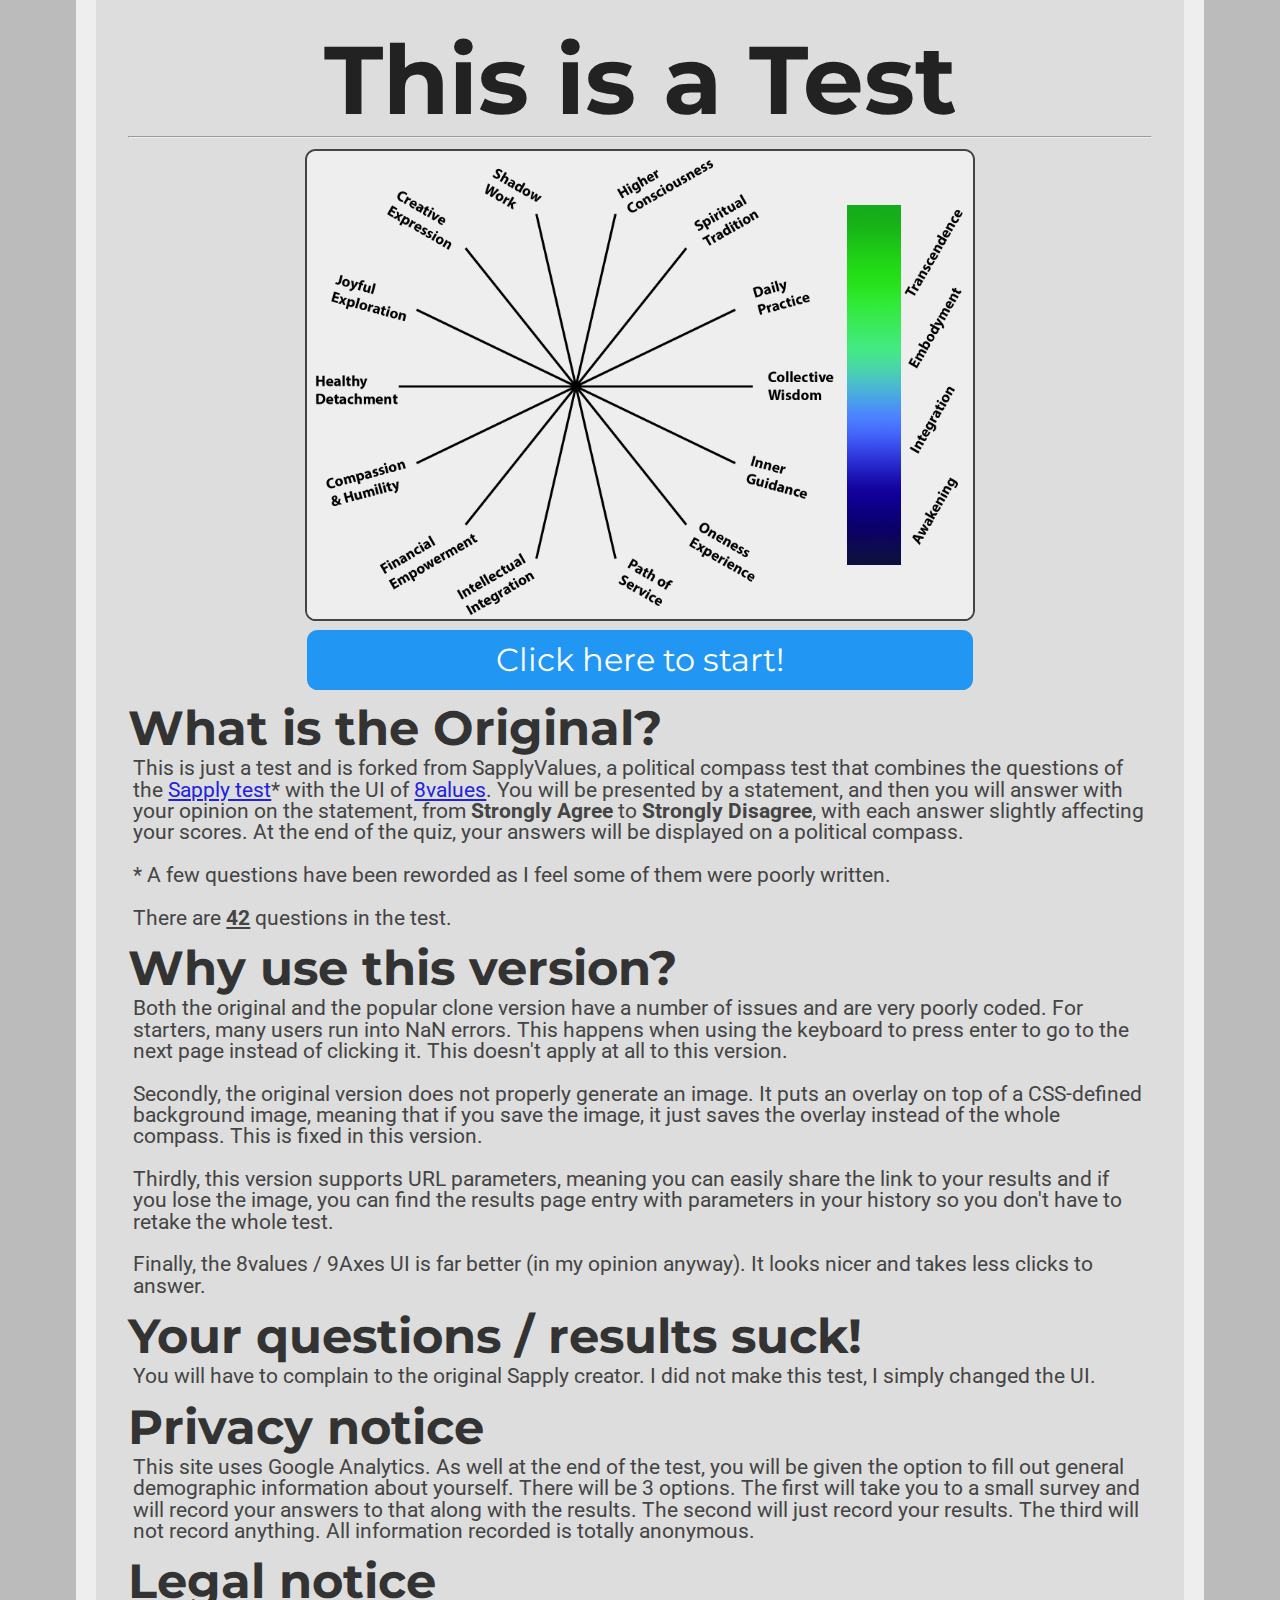
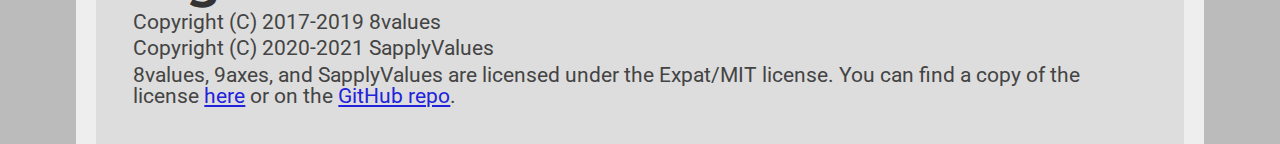
<file: index.html>
<!DOCTYPE html>
<html lang="en">
<head>
    <!-- Google tag (gtag.js) -->
<script async src="https://www.googletagmanager.com/gtag/js?id=G-QV3YKGRPCD"></script>
<script>
  window.dataLayer = window.dataLayer || [];
  function gtag(){dataLayer.push(arguments);}
  gtag('js', new Date());

  gtag('config', 'G-QV3YKGRPCD');
</script>

    <link href="https://fonts.googleapis.com/css?family=Montserrat:300,400,700|Roboto:400,700" rel="stylesheet">
    <link href='style.css' rel='stylesheet' type='text/css'>
    <title>SapplyValues</title>
    <link rel="icon" type="x-icon" href="icon.png">
    <link rel="shortcut icon" type="x-icon" href="icon.png">
    <meta charset="utf-8">
	<meta name="viewport" content="width=device-width, initial-scale=1.0">
</head>

<body>
	<h1 class="title">This is a Test</h1>
    <svg id="svgHeader" style="width: 100%;" viewBox="0 0 112 19">
		<text x="50%" y="15" class="svgHeader">SapplyValues</text>
	</svg>
    <hr>
    <img src="" id="banner">
    <button class="button" onclick="location.href='instructions.html';">Click here to start!</button>

    <h2>What is the Original?</h2>
        <p>This is just a test and is forked from SapplyValues, a political compass test that combines the questions of the <a href="http://sapplypoliticalcompass.com/">Sapply test</a>* with the UI of <a href="https://8values.github.io/">8values</a>. You will be presented by a statement, and then you will answer with your opinion on the statement, from <b>Strongly Agree</b> to <b>Strongly Disagree</b>, with each answer slightly affecting your scores. At the end of the quiz, your answers will be displayed on a political compass.<br /><br />
        * A few questions have been reworded as I feel some of them were poorly written.</br></br>
        There are <b><u><span id="numOfQuestions"></span></u></b> questions in the test.</p>
    <h2>Why use this version?</h2>
    <p>Both the original and the popular clone version have a number of issues and are very poorly coded. For starters, many users run into NaN errors. This happens when using the keyboard to press enter to go to the next page instead of clicking it. This doesn't apply at all to this version.</br></br>
    Secondly, the original version does not properly generate an image. It puts an overlay on top of a CSS-defined background image, meaning that if you save the image, it just saves the overlay instead of the whole compass. This is fixed in this version.</br></br>
    Thirdly, this version supports URL parameters, meaning you can easily share the link to your results and if you lose the image, you can find the results page entry with parameters in your history so you don't have to retake the whole test.</br></br>
    Finally, the 8values / 9Axes UI is far better (in my opinion anyway). It looks nicer and takes less clicks to answer.</p>
    <h2>Your questions / results suck!</h2>
    <p>You will have to complain to the original Sapply creator. I did not make this test, I simply changed the UI.</p>
	<h2>Privacy notice</h2>
    <p>This site uses Google Analytics. As well at the end of the test, you will be given the option to fill out general demographic information about yourself. There will be 3 options. The first will take you to a small survey and will record your answers to that along with the results. The second will just record your results. The third will not record anything. All information recorded is totally anonymous.</p>
    <h2>Legal notice</h2>
    <p>Copyright (C) 2017-2019 8values</p>
    <p>Copyright (C) 2020-2021 SapplyValues</p>
    <p>8values, 9axes, and SapplyValues are licensed under the Expat/MIT license. You can find a copy of the license <a href="LICENSE">here</a> or on the <a href="https://github.com/SapplyValues/SapplyValues.github.io/blob/master/LICENSE">GitHub repo</a>.</p>

    <script type="application/javascript" src="questions.js"></script>
    <script type="text/javascript">
        document.getElementById("numOfQuestions").innerHTML = questions.length;

        window.onload = function() {
            var background = new Image();
            background.onload = function() {
                var c = document.createElement("canvas");
                c.width = 1850;
                c.height = 1300;
                var ctx = c.getContext("2d");
                ctx.fillStyle = "#EEEEEE"
                ctx.fillRect(0, 0, 1850, 1300);
                ctx.drawImage(background, 0, 0);

                document.getElementById("banner").src = c.toDataURL();
            }
            background.src = "./compass.png";
        }
    </script>
</body>
</file>
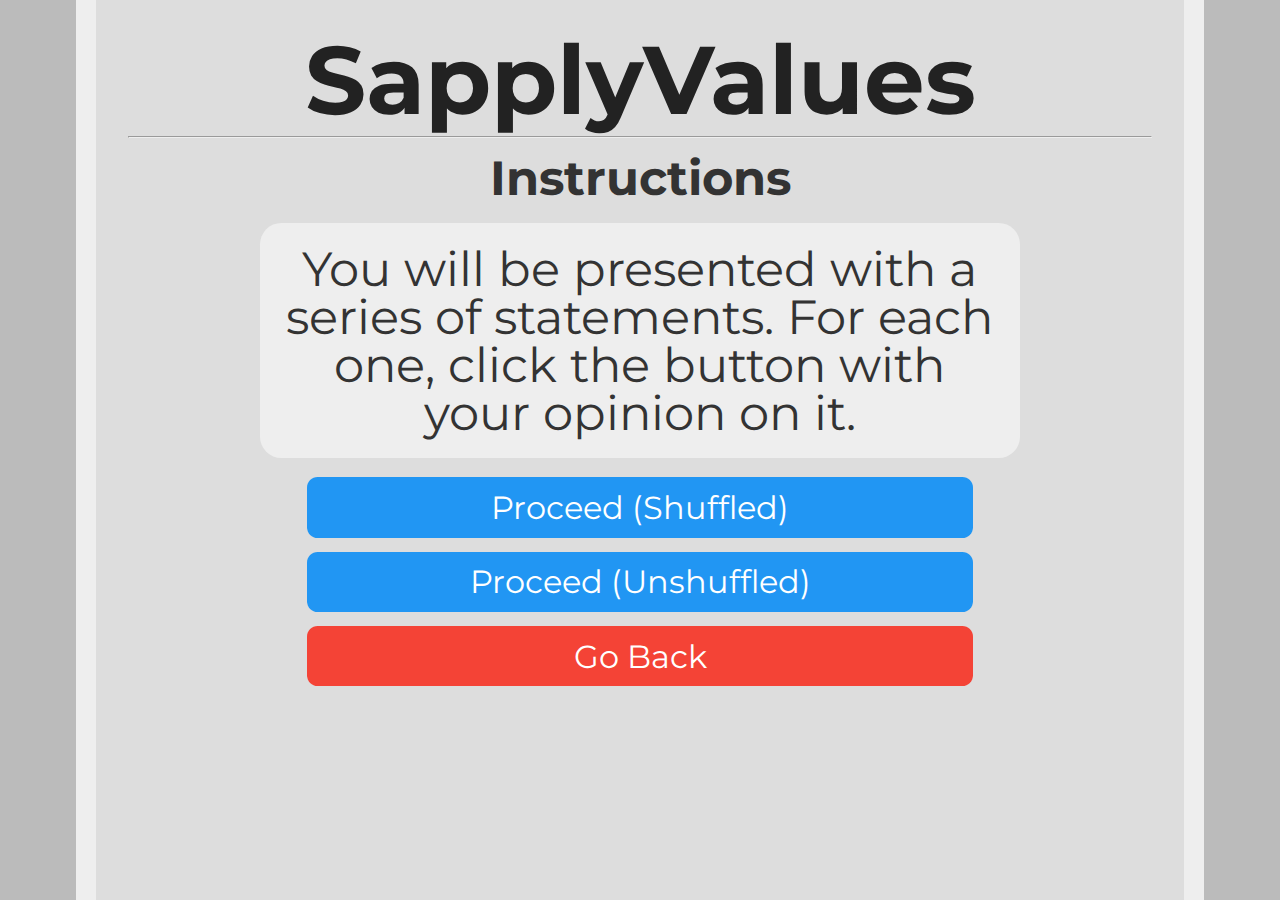
<file: instructions.html>
<!DOCTYPE html>
<html lang="en">
<head>
    <!-- Google tag (gtag.js) -->
<script async src="https://www.googletagmanager.com/gtag/js?id=G-QV3YKGRPCD"></script>
<script>
  window.dataLayer = window.dataLayer || [];
  function gtag(){dataLayer.push(arguments);}
  gtag('js', new Date());

  gtag('config', 'G-QV3YKGRPCD');
</script>

    <link href="https://fonts.googleapis.com/css?family=Montserrat:300,400,700|Roboto:400,700" rel="stylesheet">
    <link href='style.css' rel='stylesheet' type='text/css'>
    <title>SapplyValues Quiz</title>
    <link rel="icon" type="x-icon" href="icon.png">
    <link rel="shortcut icon" type="x-icon" href="icon.png">
	<meta name="viewport" content="width=device-width, initial-scale=1.0">
<meta charset="utf-8">
</head>
<body>    
	<h1 class="title">SapplyValues</h1>
    <svg id="svgHeader" style="width: 100%;" viewBox="0 0 112 19">
		<text x="50%" y="15" class="svgHeader">SapplyValues</text>
	</svg>
    <hr>
    <h2 style="text-align:center;">Instructions</h2>
    <p class="question">You will be presented with a series of statements. For each one, click the button with your opinion on it.</p>
    <button class="button" onclick="location.href='quiz.html?shuffle=true';" style="background-color: #2196f3;">Proceed (Shuffled)</button> <br>
    <button class="button" onclick="location.href='quiz.html?shuffle=false';" style="background-color: #2196f3;">Proceed (Unshuffled)</button> <br>
    <button class="button" onclick="location.href='index.html';" style="background-color: #f44336;">Go Back</button> <br>
</body>
</file>
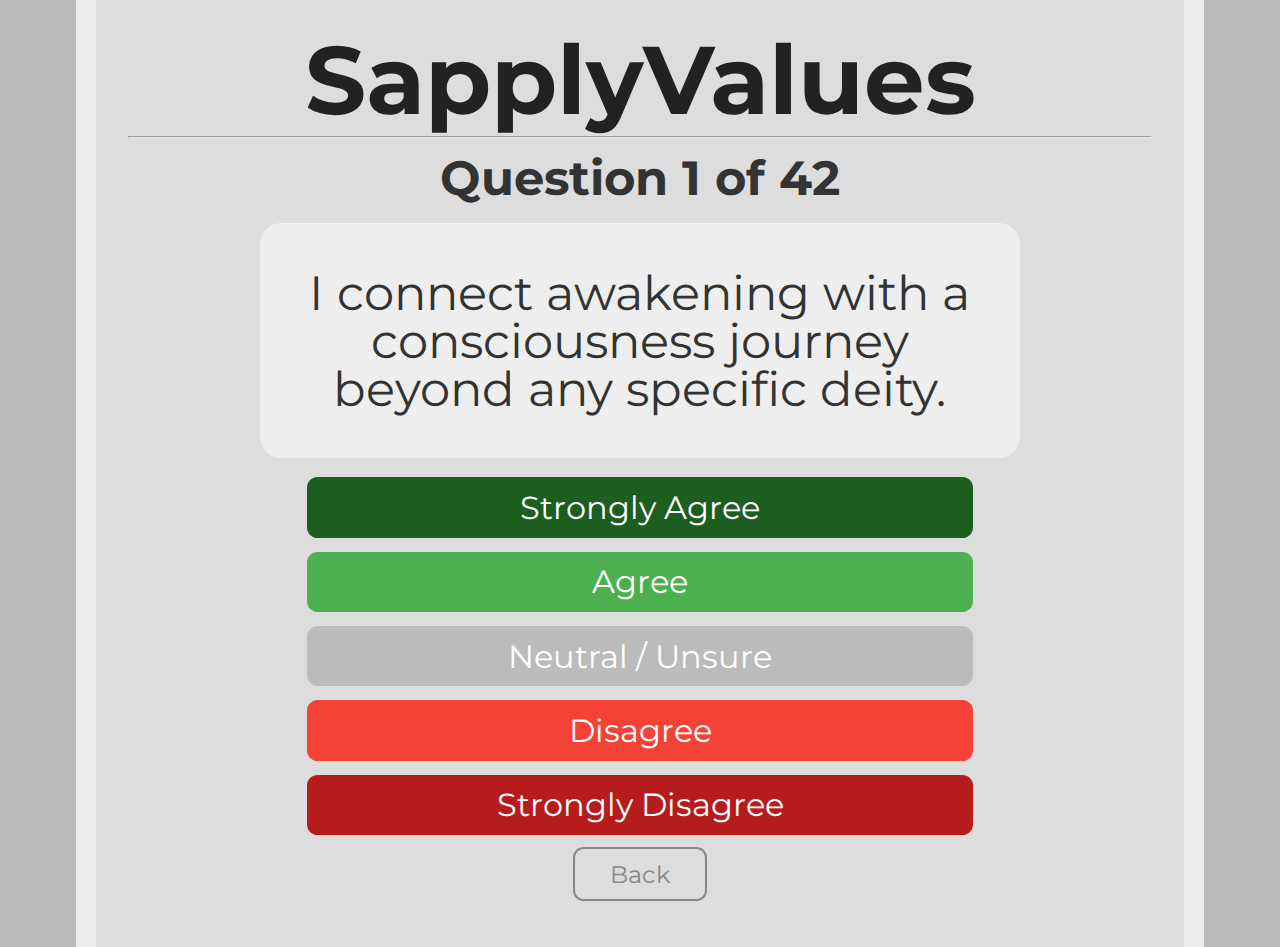
<file: quiz.html>
<!DOCTYPE html>
<html lang="en">
<head>
    <link href="https://fonts.googleapis.com/css?family=Montserrat:300,400,700|Roboto:400,700" rel="stylesheet">
    <link href="style.css" rel="stylesheet" type="text/css">
    <title>SapplyValues Quiz</title>
    <link rel="icon" type="x-icon" href="icon.png">
    <link rel="shortcut icon type="x-icon" href="icon.png">
    <script type="application/javascript" src="questions.js"></script>
    <script src="https://ajax.googleapis.com/ajax/libs/jquery/3.5.1/jquery.min.js"></script>
    <meta name="viewport" content="width=device-width, initial-scale=1.0">
</head>
<body>
    <h1 class="title">SapplyValues</h1>
    <svg id="svgHeader" style="width: 100%;" viewBox="0 0 112 19">
        <text x="50%" y="15" class="svgHeader">SapplyValues</text>
    </svg>
    <hr>
    <h2 style="text-align:center;" id="question-number">Loading...</h2>
    <p class="question" id="question-text"></p>
    <button class="button" onclick="next_question(2)" style="background-color: #1b5e20;">Strongly Agree</button> <br>
    <button class="button" onclick="next_question(1)" style="background-color: #4caf50;">Agree</button> <br>
    <button class="button" onclick="next_question(0)" style="background-color: #bbbbbb;">Neutral / Unsure</button> <br>
    <button class="button" onclick="next_question(-1)" style="background-color: #f44336;">Disagree</button> <br>
    <button class="button" onclick="next_question(-2)" style="background-color: #b71c1c;">Strongly Disagree</button> <br>
    <button class="small_button" onclick="prev_question()" id="back_button">Back</button>
    <button class="small_button_off" id="back_button_off">Back</button><br>

    <script>
        // JavaScript code for the quiz functionality
        // (Including initialization, handling user answers, and progressing through questions)
        var answers = {};     // Store user's answers
        var qn = 0; // Current question order

        // Populate questionsObject
        var questionsObject = {};     // Question objects with ID keys
        questions.forEach(populateQO);

        function populateQO(value) {
            questionsObject[value['id']] = value;
        }

        // Populate & shuffle questionsOrder
        var questionsOrder = Object.keys(questionsObject); // Array of shuffled question IDs
        const urlParams = new URLSearchParams(window.location.search);
        if (urlParams.get("shuffle") === "true") {
            shuffleArray(questionsOrder);
        }

        function shuffleArray(array) {
            for (let i = array.length - 1; i > 0; i--) {
                const j = Math.floor(Math.random() * (i + 1));
                [array[i], array[j]] = [array[j], array[i]];
            }
        }

        // Question initialization
        init_question();

        function init_question() {
            $("#question-text").html(questionsObject[questionsOrder[qn]].question);
            $("#question-number").html("Question " + (qn + 1) + " of " + (questionsOrder.length));

            if (jQuery.isEmptyObject(answers)) {
                $('#back_button').hide();
                $('#back_button_off').show();
            } else {
                $('#back_button').show();
                $('#back_button_off').hide();
            }
        }

        // Next question
        function next_question(answer) {
            if (qn === questionsOrder.length) {
                return;
            }

            answers[questionsOrder[qn]] = answer;
            qn++;

            if (qn < questionsOrder.length) {
                init_question();
            } else {
                results();
            }
        }

        // Previous question
        function prev_question() {
            if (jQuery.isEmptyObject(answers)) {
                $('#back_button').hide();
                $('#back_button_off').show();
                return;
            }
            qn--;

            delete answers[questionsOrder[qn]];
            init_question();
        }

        // RESULTS
        function results() {
            var pct = percentageCalculation();
            var redirectionUrl = ((window.location.hostname == "bahuwrihi.github.io" && window.location.pathname.startsWith("/awakened-compass/")) ? 'feedback.html' : 'results.html');

            // Prepare arguments for URL
            var args = '?';
            for (const group of Object.keys(pct.groups)) {
                args += `${group.toLowerCase()}=${pct.groups[group]}&`;
            }
            args += `global=${pct.global}`;
            location.href = ((redirectionUrl) ? `feedback.html` : `results.html`) + args
        }

        // Calculate percentage
        function percentageCalculation() {
            var groupScores = {};
            var globalScore = 0;

            for (const id in answers) {
                if (answers[id] !== null && questionsObject[id] && questionsObject[id].group) {
                    var group = questionsObject[id].group;
                    var effect = questionsObject[id].globalEffect;
                    groupScores[group] = (groupScores[group] || 0) + answers[id] * effect;
                    globalScore += answers[id] * effect;
                }
            }

            // Normalize group scores to range -6 to 6
            var normalizedGroupScores = {};
            for (const group in groupScores) {
                normalizedGroupScores[group] = groupScores[group];
            }

            // Normalize global score to range -84 to 84
            var normalizedGlobalScore = globalScore;

            return { groups: normalizedGroupScores, global: normalizedGlobalScore };
        }
    </script>
</body>
</html>
</file>
<file: style.css>
html {
    background-color: #bbbbbb;
    padding: 0px;
}
body {
    width: 80%;
    min-height: calc(100vh - 4em);
    margin: 0 auto;
    padding: 2em;
    background-color: #dddddd;
    border-color: #eeeeee;
    border-left-style: solid;
    border-right-style: solid;
    border-width: 20px;
}
p {
    color: #444444;
    font-family: 'Roboto', sans-serif;
    font-size: 16pt;
    line-height: 1;
    margin: 4pt;
}
a{
    color: #2222DD;
}
a:hover{
    color: #22DDDD;
}
p.value-description {
    text-indent: -16pt;
    margin-left: 20pt;
}
p.question {
    margin: 16pt auto;
    color: #333333;
    font-family: 'Montserrat', sans-serif;
    font-weight: normal;
    width: 70%;
    min-width: 500pt;
    min-height: 144pt;
    background-color: #eeeeee;
    padding: 16pt;
    border-radius: 16pt;
    font-size: 36pt;
    display: flex;
    justify-content: center;
    align-items: center;
    text-align: center;

}
h1 {
    color: #222222;
    font-family: 'Montserrat', sans-serif;
    font-size: 72pt;
    text-align: center;
    line-height: 72pt;
    margin-top: 0pt;
    margin-bottom: 0pt;
}
#svgHeader {
	display: none;
}
h2 {
    color: #333333;
    font-family: 'Montserrat', sans-serif;
    font-size: 36pt;
    line-height: 36pt;
    margin-top: 12pt;
    margin-bottom: 0pt;
}
li {
    font-size: 16pt;
    text-indent: 16pt;
}
a {
    font-family: inherit;
}

.selection {
    background-color: #4caf50;
    font-family: 'Montserrat', sans-serif;
    border: none;
    border-radius: 8pt;
    color: white;
    padding: 8pt;
    width: 50%;
    min-width: 500pt;
    text-align: center;
    text-decoration: none;
    display: block;
    font-size: 24pt;
    margin: -2px auto;
    cursor: pointer;
}

.num_input {
    background-color: #2196f3;
    font-family: 'Montserrat', sans-serif;
    border: none;
    border-radius: 8pt;
    color: white;
    padding: 8pt;
    width: 50%;
    min-width: 500pt;
    text-align: center;
    text-decoration: none;
    display: block;
    font-size: 24pt;
    margin: -2px auto;
    cursor: pointer;
}

.text_input {
    background-color: #2196f3;
    font-family: 'Montserrat', sans-serif;
    border: none;
    border-radius: 8pt;
    color: white;
    padding: 8pt;
    width: 50%;
    min-width: 500pt;
    text-align: center;
    text-decoration: none;
    display: block;
    font-size: 24pt;
    margin: -2px auto;
    cursor: pointer;
}

img.center {
    display: block;
    margin: 1em auto;
    width: 50%;
    min-width: 500pt;
}
.button {
    background-color: #2196f3;
    font-family: 'Montserrat', sans-serif;
    border: none;
    border-radius: 8pt;
    color: white;
    padding: 8pt;
    width: 50%;
    min-width: 500pt;
    text-align: center;
    text-decoration: none;
    display: block;
    font-size: 24pt;
    margin: -2px auto;
    cursor: pointer;
}
.green_button {
    background-color: #4caf50;
}
.small_button, .small_button_off {
    background-color: #333;
    font-family: 'Montserrat', sans-serif;
    border: none;
    border-radius: 8pt;
    color: white;
    padding: 8pt;
    width: 10%;
    min-width: 100pt;
    text-align: center;
    text-decoration: none;
    display: block;
    font-size: 18pt;
    margin: -2px auto;
    cursor: pointer;
}
.small_button_off {
    background-color: #ddd;
    color: #888;
    border: 2px solid #888;
    cursor: not-allowed;
    margin: -4px auto;
}
.button:disabled {
    background-color: #ddd;
    font-family: 'Montserrat', sans-serif;
    border: 2px solid #888;
    border-radius: 8pt;
    color: #888;
    padding: 8pt;
    width: 50%;
    min-width: 500pt;
    text-align: center;
    text-decoration: none;
    display: block;
    font-size: 24pt;
    margin: -2px auto;
    cursor: not-allowed;
}
div.text-wrapper {
    font-family: 'Montserrat', sans-serif;
    font-size: 36pt;
    line-height: 36pt;
    color: #222222;
    display: inline-block;
}
span.weight-300 {
    font-weight: 300;
}
#banner {
    border-color: #444444;
    border-style: solid;
    border-width: 2px;
    border-radius: 8pt;
    display: block;
    margin: 8pt;
    margin-left: auto;
    margin-right: auto;
    max-width: 50%;
	min-width: 500pt;
}

@media screen and (orientation:portrait) {
	body {
		width: auto !important;
		border-width: 0px !important;  
	}
	
	.title {
		display: none;
	}
	
    #svgHeader {
		display: block !important;
    }

	.svgHeader {
		color: #222222;
		font-family: 'Montserrat', sans-serif;
		text-align: center;
		margin-top: 0pt;
		margin-bottom: 0pt;
		font-weight: bold;
        text-anchor: middle;
	}
	
	#banner {
		min-width: 0px;
		max-width: 100%;
		border-width: 1px;
	}
	
	.button, .button:disabled, .text_input, .num_input, .selection {
		min-width: 0px;
		max-width: 100%;
		width: 100%;
		font-size: 1.5em;
	}
	
	h2 {
		font-size: 1.5em;
		line-height: initial
	}

    p.question {
        min-height: 224px !important;
        min-width: 0px;
		max-width: 100%;
		width: auto;
		font-size: 1.75em;
    }
}

.line-fill {
    height: 100%; /* Fills the entire height of the graph */
    position: relative;
    border-radius: 16px;
}

.line {
    height: 10px; /* Adjust the height as needed */
}

/* Define line colors for each group */
.group-label {
    text-align: left; /* Align group names to the left */
    margin-top: 10px; /* Adjust the margin as needed */
}

.label {
    text-align: center;
    margin-top: 10px; /* Adjust the margin as needed */
}

/* Define a grid layout for the group containers */
.group-grid {
    display: grid;
    grid-template-columns: repeat(auto-fill, minmax(300px, 1fr));
    gap: 20px;
    justify-content: center;
    align-content: flex-start;
    margin-top: 35px;
}

/* Adjust the styles for the group containers */
.group-container {
    text-align: center;
    background-color: #eeeeee;
    border-radius: 16px;
    padding-left: 5px;
    padding-right: 5px;
    font-size: 14pt;
}

.group-label {
    font-weight: bold;
    margin-bottom: 3px;
}

.group-graph {
    height: 30px; /* Adjust the height as needed */
}

.point-graph {
    flex-grow: 1;
    align-items: center;
    position: relative;
    margin-bottom: 10px;
}

/* Styles for the global graph points */
.global-point {
    width: 3px; /* Adjust the width of global points */
    height: 30px; /* Adjust the height of global points */
    position: absolute;
    transform: translateX(-50%);
}

/* Add styles for the global graph */
.global-graph {
    align-items: center;
    height: 40px; /* Adjust the height as needed */
    position: relative; /* Add relative positioning for label positioning */
}

/* Styles for the labels in the global graph */
.global-label {
    position: absolute;
    text-align: center;
    width: 20px; /* Adjust the width of the labels */
    font-family: 'Montserrat', sans-serif;
    font-size: 15px; /* Adjust the font size for the labels */
    color: #333333;
    bottom: 0;
    top: 35px;
    font-weight: bold;
}

/* Adjust the position of each label as needed */
.global-label:nth-child(1) {
    left: 0%; /* Position of Label 1 */
}

.global-label:nth-child(2) {
    left: 30%; /* Position of Label 2 */
}

.global-label:nth-child(3) {
    left: 60%; /* Position of Label 3 */
}

.global-label:nth-child(4) {
    left: 90%; /* Position of Label 4 */
}

.global-score{
    color:#dddddd;
}
</file>
